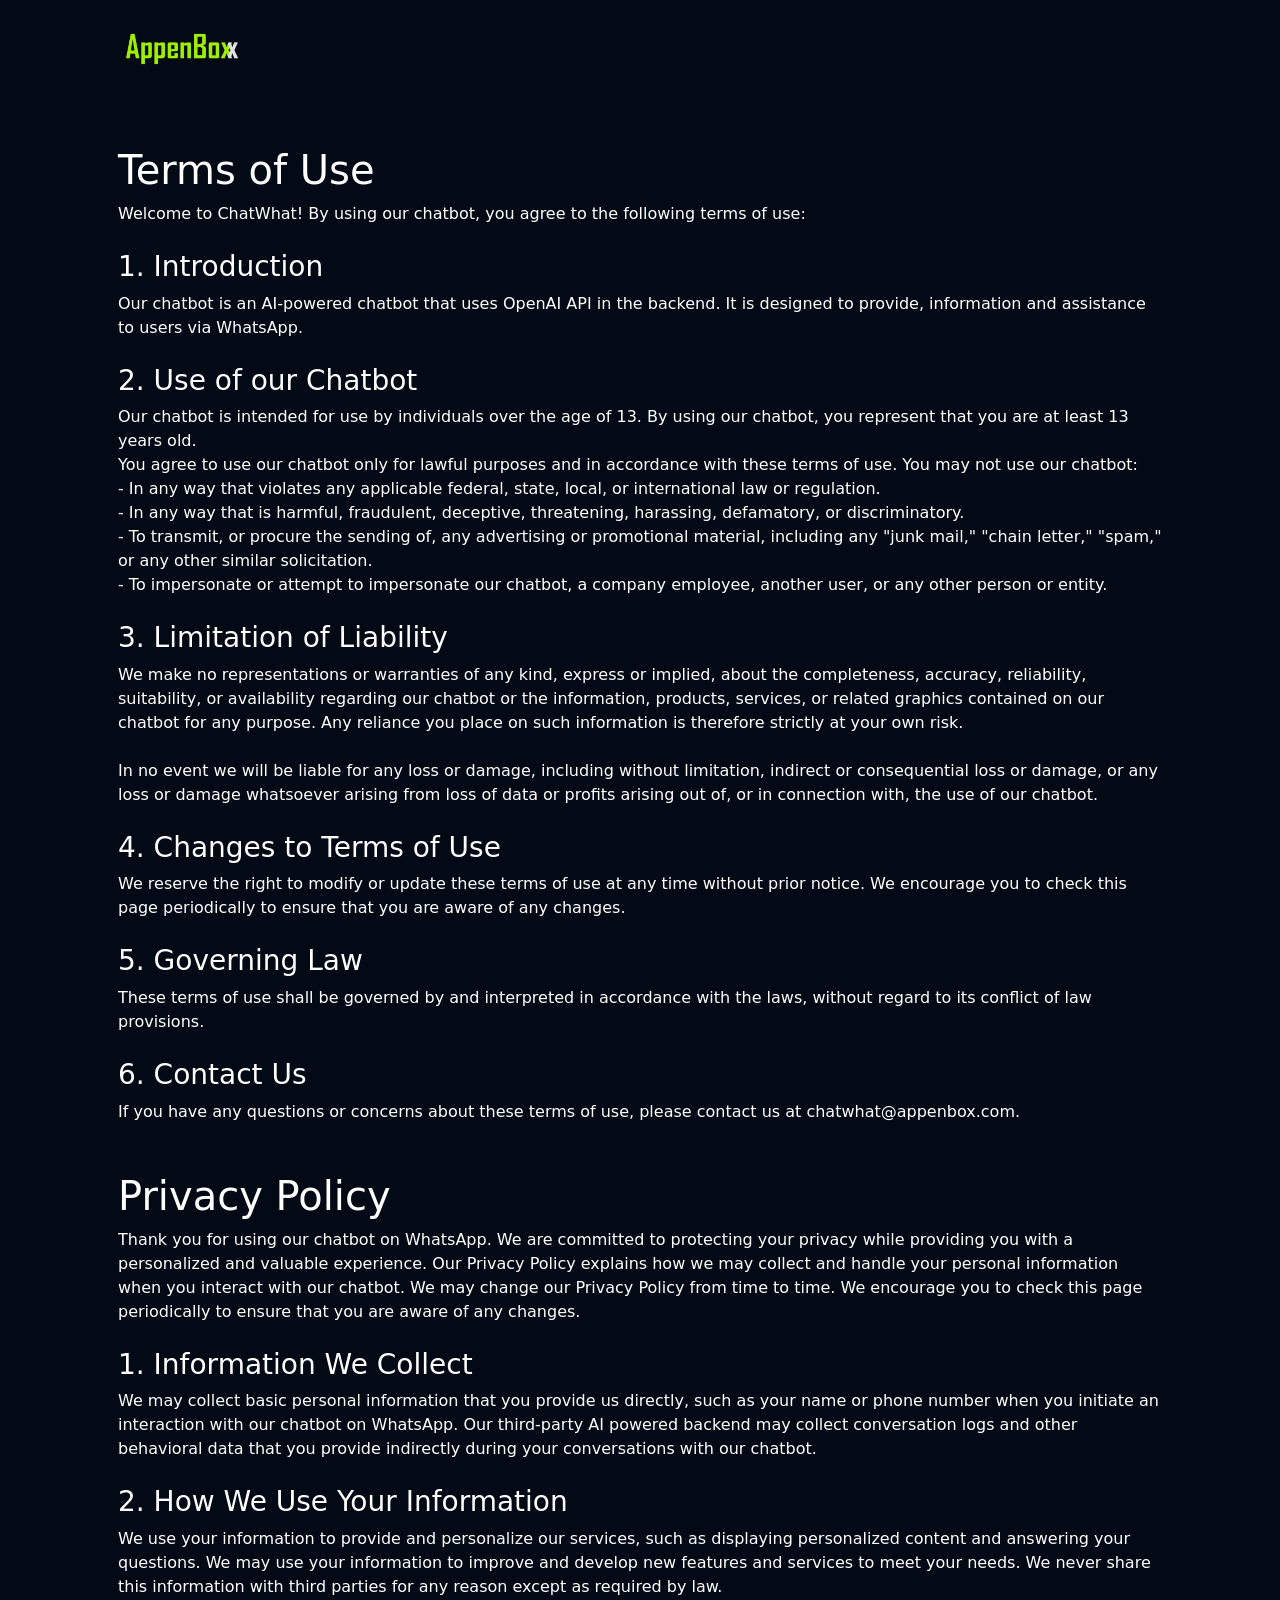
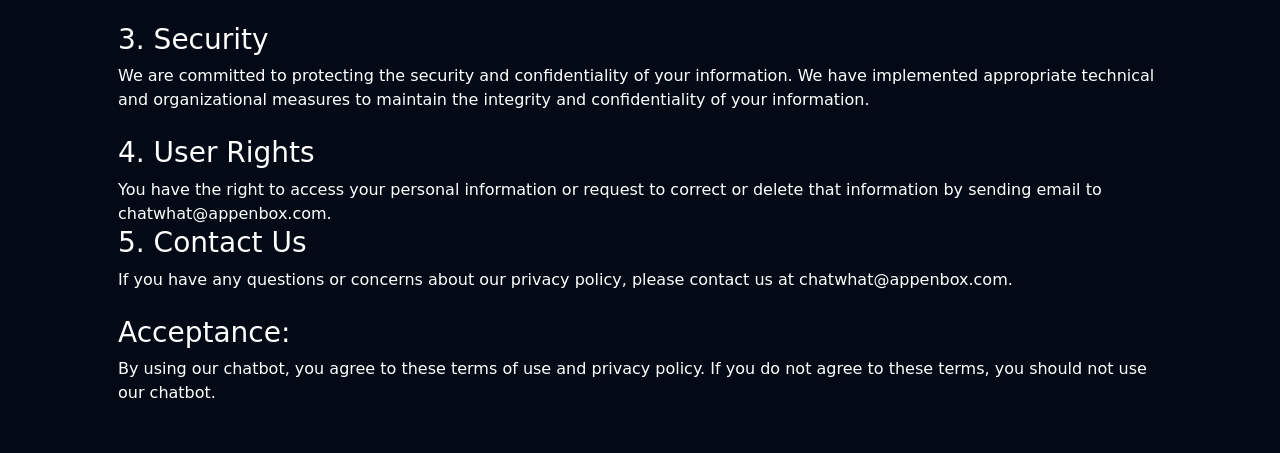
<file: terms_of_use_and_privacy_policies.html>
<html>
    <head>
        <link rel="preconnect" href="https://fonts.gstatic.com" crossorigin>
        <link href="https://fonts.googleapis.com/css2?family=Oswald:wght@600&display=swap" rel="stylesheet">
        <meta charset="utf-8" />
        <meta name="viewport" content="width=device-width, initial-scale=1, shrink-to-fit=no" />
        <meta name="description" content="" />
        <meta name="author" content="" />
        <title>ChatWhat?</title>
        <!-- Favicon-->
        <link rel="icon" type="image/x-icon" href="assets/favicon.ico" />
        <!-- Bootstrap icons-->
        <link href="https://cdn.jsdelivr.net/npm/bootstrap-icons@1.4.1/font/bootstrap-icons.css" rel="stylesheet" />
        <!-- Core theme CSS (includes Bootstrap)-->
        <link href="css/styles.css" rel="stylesheet" />
    </head>
    <body style="background-color: rgba(3,10,22,255); color:white;">
        <nav class="navbar navbar-expand-lg navbar-dark bg-dark">
            <div class="container px-5">
                <a class="navbar-brand" href="#!"><img src="./assets/AppenBox logo png.png" width="128"
                        height="72"></img></a>
                    </nav>
                    <header class="bg-dark py-5">
                        <div class="container px-5">
<h1>Terms of Use</h1>
Welcome to ChatWhat! By using our chatbot, you agree to the following terms of use:
<br>
<br>
<h3>1. Introduction</h3>
Our chatbot is an AI-powered chatbot that uses OpenAI API in the backend. It is designed to provide, information and assistance to users via WhatsApp.
<br><br>
<h3>2. Use of our Chatbot</h3>
Our chatbot is intended for use by individuals over the age of 13. By using our chatbot, you represent that you are at least 13 years old.
<br>
You agree to use our chatbot only for lawful purposes and in accordance with these terms of use. You may not use our chatbot:
<br>
- In any way that violates any applicable federal, state, local, or international law or regulation.<br>
- In any way that is harmful, fraudulent, deceptive, threatening, harassing, defamatory, or discriminatory.<br>
- To transmit, or procure the sending of, any advertising or promotional material, including any "junk mail," "chain letter," "spam," or any other similar solicitation.<br>
- To impersonate or attempt to impersonate our chatbot, a company employee, another user, or any other person or entity.<br>
<br>
<h3>3. Limitation of Liability</h3>
We make no representations or warranties of any kind, express or implied, about the completeness, accuracy, reliability, suitability, or availability regarding our chatbot or the information, products, services, or related graphics contained on our chatbot for any purpose. Any reliance you place on such information is therefore strictly at your own risk.
<br><br>
In no event we will be liable for any loss or damage, including without limitation, indirect or consequential loss or damage, or any loss or damage whatsoever arising from loss of data or profits arising out of, or in connection with, the use of our chatbot.
<br><br>
<h3>4. Changes to Terms of Use</h3>
We reserve the right to modify or update these terms of use at any time without prior notice. We encourage you to check this page periodically to ensure that you are aware of any changes.
<br><br>
<h3>5. Governing Law</h3>
These terms of use shall be governed by and interpreted in accordance with the laws, without regard to its conflict of law provisions.
<br><br>
<h3>6. Contact Us</h3>
If you have any questions or concerns about these terms of use, please contact us at chatwhat@appenbox.com.
<br><br><br>
<h1>
Privacy Policy
</h1>
Thank you for using our chatbot on WhatsApp. We are committed to protecting your privacy while providing you with a personalized and valuable experience.
Our Privacy Policy explains how we may collect and handle your personal information when you interact with our chatbot. We may change our Privacy Policy from time to time. We encourage you to check this page periodically to ensure that you are aware of any changes.
<br>
<br>
<h3>1. Information We Collect</h3>

We may collect basic personal information that you provide us directly, such as your name or phone number when you initiate an interaction with our chatbot on WhatsApp. Our third-party AI powered backend may collect conversation logs and other behavioral data that you provide indirectly during your conversations with our chatbot.
<br><br>
<h3>2. How We Use Your Information</h3>
We use your information to provide and personalize our services, such as displaying personalized content and answering your questions. We may use your information to improve and develop new features and services to meet your needs. We never share this information with third parties for any reason except as required by law.
<br><br>    
<h3>3. Security</h3>

We are committed to protecting the security and confidentiality of your information. We have implemented appropriate technical and organizational measures to maintain the integrity and confidentiality of your information.
<br><br>
<h3>4. User Rights</h3>

You have the right to access your personal information or request to correct or delete that information by sending email to chatwhat@appenbox.com.
<br>
<h3>5. Contact Us</h3>

If you have any questions or concerns about our privacy policy, please contact us at chatwhat@appenbox.com.
<br><br>
<h3>Acceptance:</h3>
By using our chatbot, you agree to these terms of use and privacy policy. If you do not agree to these terms, you should not use our chatbot.
</file>
